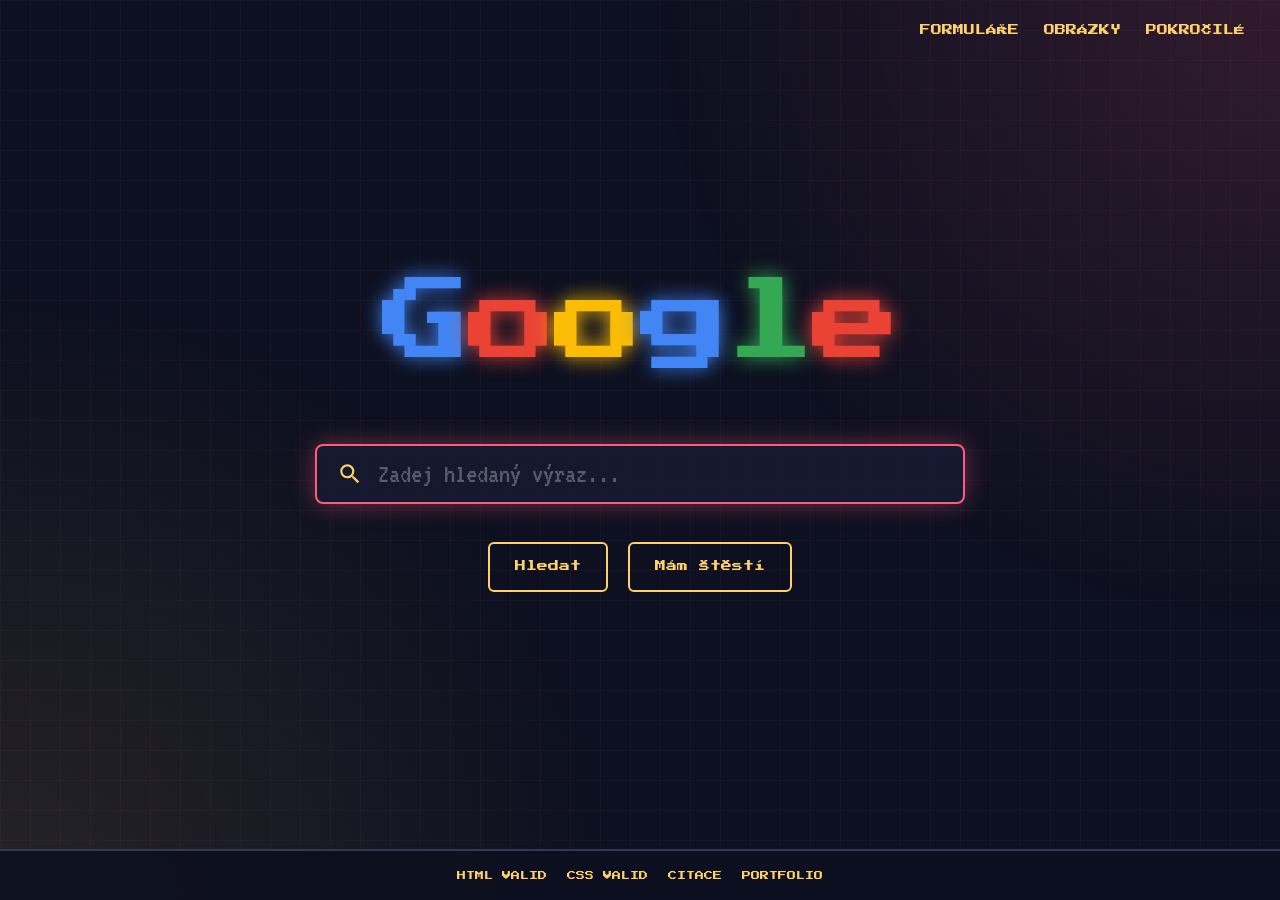
<file: index.html>
<!DOCTYPE html>
<html lang="cs">

<head>
    <meta charset="UTF-8">
    <meta name="viewport" content="width=device-width, initial-scale=1.0">
    <title>Google // Retro Search</title>
    <link rel="icon" type="image/svg+xml" href="favicon.svg">
    <link rel="stylesheet" href="style.css">
</head>

<body>
    <header class="top-nav">
        <div class="nav-right">
            <a href="forms.html">FORMULÁŘE</a>
            <a href="images.html">OBRÁZKY</a>
            <a href="advanced.html">POKROČILÉ</a>
        </div>
    </header>

    <main class="main-content">
        <div class="pixel-logo">
            <span>G</span><span>o</span><span>o</span><span>g</span><span>l</span><span>e</span>
        </div>

        <form action="https://www.google.com/search" method="GET" class="search-form">
            <div class="search-bar">
                <svg focusable="false" xmlns="http://www.w3.org/2000/svg" viewBox="0 0 24 24" class="search-icon">
                    <path
                        d="M15.5 14h-.79l-.28-.27A6.471 6.471 0 0 0 16 9.5 6.5 6.5 0 1 0 9.5 16c1.61 0 3.09-.59 4.23-1.57l.27.28v.79l5 4.99L20.49 19l-4.99-5zm-6 0C7.01 14 5 11.99 5 9.5S7.01 5 9.5 5 14 7.01 14 9.5 11.99 14 9.5 14z">
                    </path>
                </svg>
                <input type="text" name="q" id="search-query" required autocomplete="off" autofocus placeholder="Zadej hledaný výraz...">
            </div>

            <div class="search-buttons">
                <input type="submit" value="Hledat">
                <input type="submit" id="lucky-button" value="Mám štěstí" formaction="https://www.google.com/search" name="btnI">
            </div>
        </form>
    </main>

    <footer class="retro-footer">
        <a href="https://validator.w3.org/nu/?doc=https%3A%2F%2Fdaniel-gorcica.github.io%2Fgooglesearch%2Findex.html"
            target="_blank">HTML VALID</a>
        <a href="https://jigsaw.w3.org/css-validator/validator?uri=https%3A%2F%2Fdaniel-gorcica.github.io%2Fgooglesearch%2Findex.html&profile=css3svg"
            target="_blank">CSS VALID</a>
        <a href="https://github.com/daniel-gorcica/googlesearch/blob/main/citace.md" target="_blank">CITACE</a>
        <a href="https://daniel-gorcica.github.io/" target="_blank">PORTFOLIO</a>
    </footer>
    <script>
        const searchQuery = document.getElementById("search-query");
        const luckyButton = document.getElementById("lucky-button");
        const randomLinks = [
            "https://cs.wikipedia.org/wiki/Speci%C3%A1ln%C3%AD:N%C3%A1hodn%C3%A1_str%C3%A1nka",
            "https://www.nasa.gov/",
            "https://www.nationalgeographic.com/",
            "https://www.ted.com/",
            "https://www.openstreetmap.org/",
            "https://www.imdb.com/",
            "https://www.gutenberg.org/"
        ];

        luckyButton.addEventListener("click", (event) => {
            if (!searchQuery.value.trim()) {
                event.preventDefault();
                const randomIndex = Math.floor(Math.random() * randomLinks.length);
                window.location.href = randomLinks[randomIndex];
            }
        });
    </script>
</body>

</html>
</file>
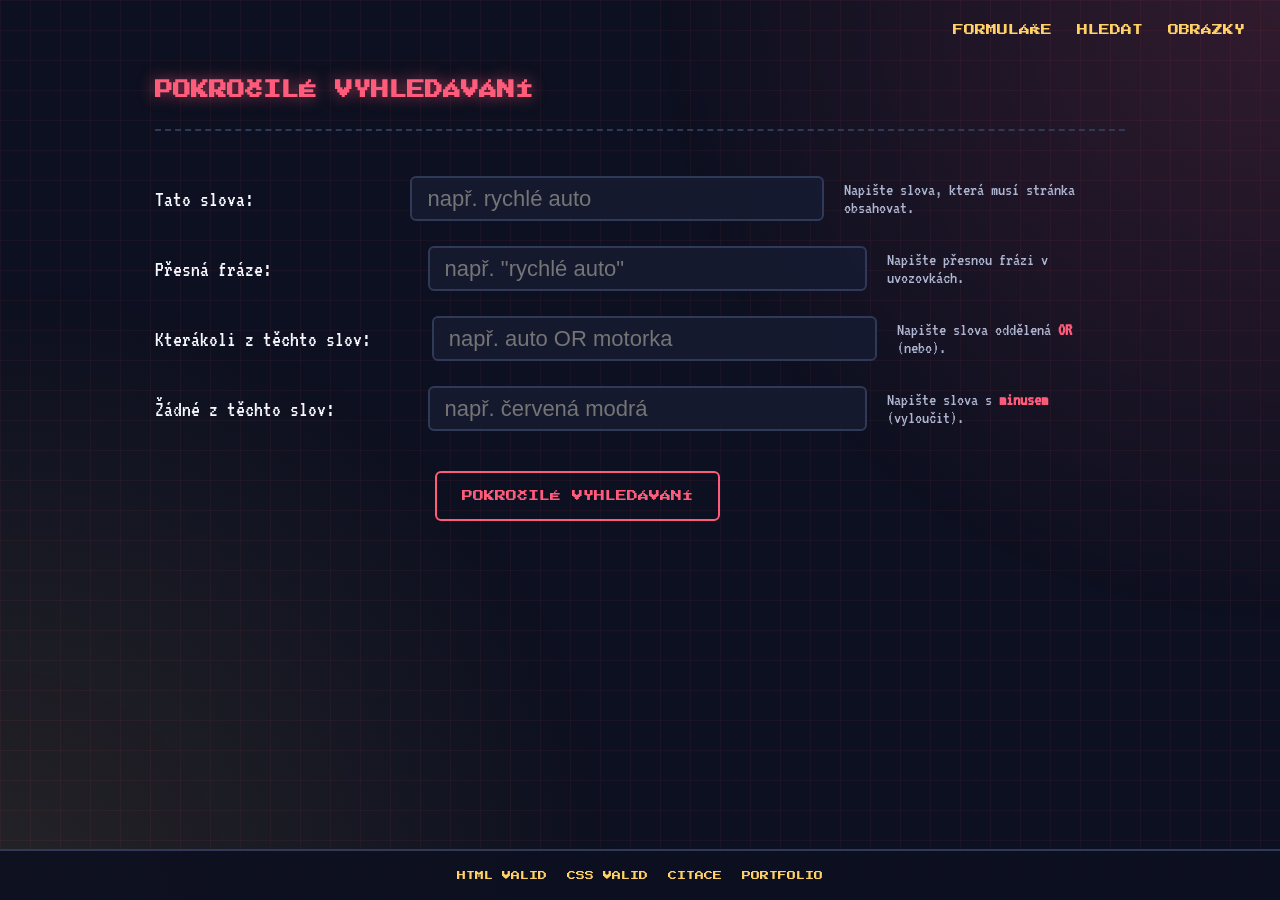
<file: advanced.html>
<!DOCTYPE html>
<html lang="cs">
<head>
    <meta charset="UTF-8">
    <meta name="viewport" content="width=device-width, initial-scale=1.0">
    <title>Google // Pokročilé</title>
    <link rel="icon" type="image/svg+xml" href="favicon.svg">
    <link rel="stylesheet" href="style.css">
</head>
<body>
    <header class="top-nav">
        <div class="nav-right">
            <a href="forms.html">FORMULÁŘE</a>
            <a href="index.html">HLEDAT</a>
            <a href="images.html">OBRÁZKY</a>
        </div>
    </header>

    <main class="advanced-content">
        <h1>POKROČILÉ VYHLEDÁVÁNÍ</h1>
        <hr>

        <form action="https://www.google.com/search" method="GET">
            <div class="advanced-row">
                <label for="as_q">Tato slova:</label>
                <input type="text" name="as_q" id="as_q" placeholder="např. rychlé auto">
                <span class="hint">Napište slova, která musí stránka obsahovat.</span>
            </div>
            <div class="advanced-row">
                <label for="as_epq">Přesná fráze:</label>
                <input type="text" name="as_epq" id="as_epq" placeholder='např. "rychlé auto"'>
                <span class="hint">Napište přesnou frázi v uvozovkách.</span>
            </div>
            <div class="advanced-row">
                <label for="as_oq">Kterákoli z těchto slov:</label>
                <input type="text" name="as_oq" id="as_oq" placeholder="např. auto OR motorka">
                <span class="hint">Napište slova oddělená <b>OR</b> (nebo).</span>
            </div>
            <div class="advanced-row">
                <label for="as_eq">Žádné z těchto slov:</label>
                <input type="text" name="as_eq" id="as_eq" placeholder="např. červená modrá">
                <span class="hint">Napište slova s <b>minusem</b> (vyloučit).</span>
            </div>
            <div class="advanced-submit">
                <input type="submit" value="POKROČILÉ VYHLEDÁVÁNÍ">
            </div>
        </form>
    </main>

    <footer class="retro-footer">
        <a href="https://validator.w3.org/nu/?doc=https%3A%2F%2Fdaniel-gorcica.github.io%2Fgooglesearch%2Fadvanced.html" target="_blank">HTML VALID</a>
        <a href="https://jigsaw.w3.org/css-validator/validator?uri=https%3A%2F%2Fdaniel-gorcica.github.io%2Fgooglesearch%2Fadvanced.html&profile=css3svg" target="_blank">CSS VALID</a>
        <a href="https://github.com/daniel-gorcica/googlesearch/blob/main/citace.md" target="_blank">CITACE</a>
        <a href="https://daniel-gorcica.github.io/" target="_blank">PORTFOLIO</a>
    </footer>
</body>
</html>
</file>
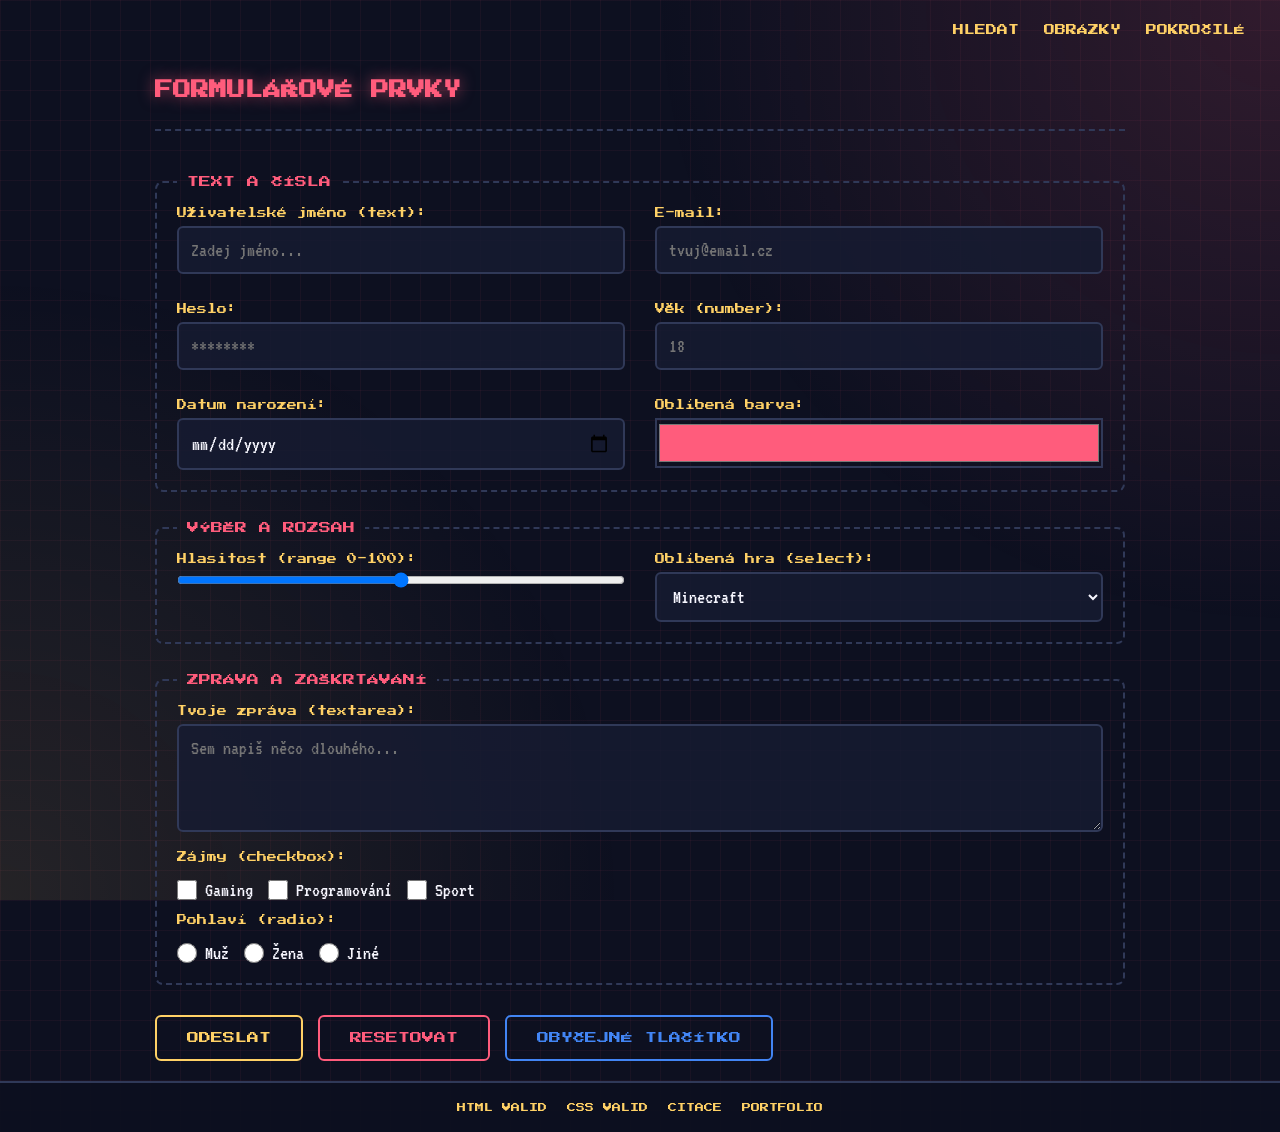
<file: forms.html>
<!DOCTYPE html>
<html lang="cs">

<head>
    <meta charset="UTF-8">
    <meta name="viewport" content="width=device-width, initial-scale=1.0">
    <title>Google // Formuláře</title>
    <link rel="icon" type="image/svg+xml" href="favicon.svg">
    <link rel="stylesheet" href="style.css">
</head>

<body>
    <header class="top-nav">
        <div class="nav-right">
            <a href="index.html">HLEDAT</a>
            <a href="images.html">OBRÁZKY</a>
            <a href="advanced.html">POKROČILÉ</a>
        </div>
    </header>

    <main class="form-content">
        <h1>FORMULÁŘOVÉ PRVKY</h1>
        <hr>

        <form action="forms.html" method="GET" id="demo-form">
            <fieldset>
                <legend>TEXT A ČÍSLA</legend>
                <div class="form-grid">
                    <div class="form-group">
                        <label for="username">Uživatelské jméno (text):</label>
                        <input type="text" id="username" name="username" placeholder="Zadej jméno..." required>
                    </div>
                    <div class="form-group">
                        <label for="email">E-mail:</label>
                        <input type="email" id="email" name="email" placeholder="tvuj@email.cz" required>
                    </div>
                    <div class="form-group">
                        <label for="password">Heslo:</label>
                        <input type="password" id="password" name="password" placeholder="********" required>
                    </div>
                    <div class="form-group">
                        <label for="age">Věk (number):</label>
                        <input type="number" id="age" name="age" min="1" max="100" placeholder="18">
                    </div>
                    <div class="form-group">
                        <label for="date">Datum narození:</label>
                        <input type="date" id="date" name="date">
                    </div>
                    <div class="form-group">
                        <label for="color">Oblíbená barva:</label>
                        <input type="color" id="color" name="color" value="#ff5c7c">
                    </div>
                </div>
            </fieldset>

            <fieldset>
                <legend>VÝBĚR A ROZSAH</legend>
                <div class="form-grid">
                    <div class="form-group">
                        <label for="volume">Hlasitost (range 0-100):</label>
                        <input type="range" id="volume" name="volume" min="0" max="100" value="50">
                    </div>
                    <div class="form-group">
                        <label for="game">Oblíbená hra (select):</label>
                        <select id="game" name="game">
                            <option value="minecraft">Minecraft</option>
                            <option value="rl">Rocket League</option>
                            <option value="cs">Counter-Strike</option>
                            <option value="other">Jiná...</option>
                        </select>
                    </div>
                </div>
            </fieldset>

            <fieldset>
                <legend>ZPRÁVA A ZAŠKRTÁVÁNÍ</legend>
                <div class="form-group" style="margin-bottom: 20px;">
                    <label for="message">Tvoje zpráva (textarea):</label>
                    <textarea id="message" name="message" rows="4" placeholder="Sem napiš něco dlouhého..."></textarea>
                </div>

                <div class="form-group">
                    <label>Zájmy (checkbox):</label>
                    <div class="check-group">
                        <label><input type="checkbox" name="zajmy" value="gaming"> Gaming</label>
                        <label><input type="checkbox" name="zajmy" value="coding"> Programování</label>
                        <label><input type="checkbox" name="zajmy" value="sport"> Sport</label>
                    </div>
                </div>

                <div class="form-group" style="margin-top: 15px;">
                    <label>Pohlaví (radio):</label>
                    <div class="check-group">
                        <label><input type="radio" name="pohlavi" value="m"> Muž</label>
                        <label><input type="radio" name="pohlavi" value="z"> Žena</label>
                        <label><input type="radio" name="pohlavi" value="j"> Jiné</label>
                    </div>
                </div>
            </fieldset>

            <div class="btn-group">
                <button type="submit" class="form-btn">ODESLAT</button>
                <button type="reset" class="form-btn reset">RESETOVAT</button>
                <button type="button" id="ordinary-button" class="form-btn" style="border-color: #4285f4; color: #4285f4;">OBYČEJNÉ
                    TLAČÍTKO</button>
            </div>
            <p id="form-status" role="status" aria-live="polite"></p>
        </form>
    </main>

    <footer class="retro-footer">
        <a href="https://validator.w3.org/nu/?doc=https%3A%2F%2Fdaniel-gorcica.github.io%2Fgooglesearch%2Fforms.html"
            target="_blank">HTML VALID</a>
        <a href="https://jigsaw.w3.org/css-validator/validator?uri=https%3A%2F%2Fdaniel-gorcica.github.io%2Fgooglesearch%2Fforms.html&profile=css3svg"
            target="_blank">CSS VALID</a>
        <a href="https://github.com/daniel-gorcica/googlesearch/blob/main/citace.md" target="_blank">CITACE</a>
        <a href="https://daniel-gorcica.github.io/" target="_blank">PORTFOLIO</a>
    </footer>
    <script>
        const demoForm = document.getElementById("demo-form");
        const formStatus = document.getElementById("form-status");

        demoForm.addEventListener("submit", () => {
            formStatus.textContent = "Formulář byl úspěšně odeslán.";
        });

        demoForm.addEventListener("reset", () => {
            formStatus.textContent = "";
        });

        document.getElementById("ordinary-button").addEventListener("click", () => {
            formStatus.textContent = "Obyčejné tlačítko funguje.";
        });
    </script>
</body>

</html>
</file>
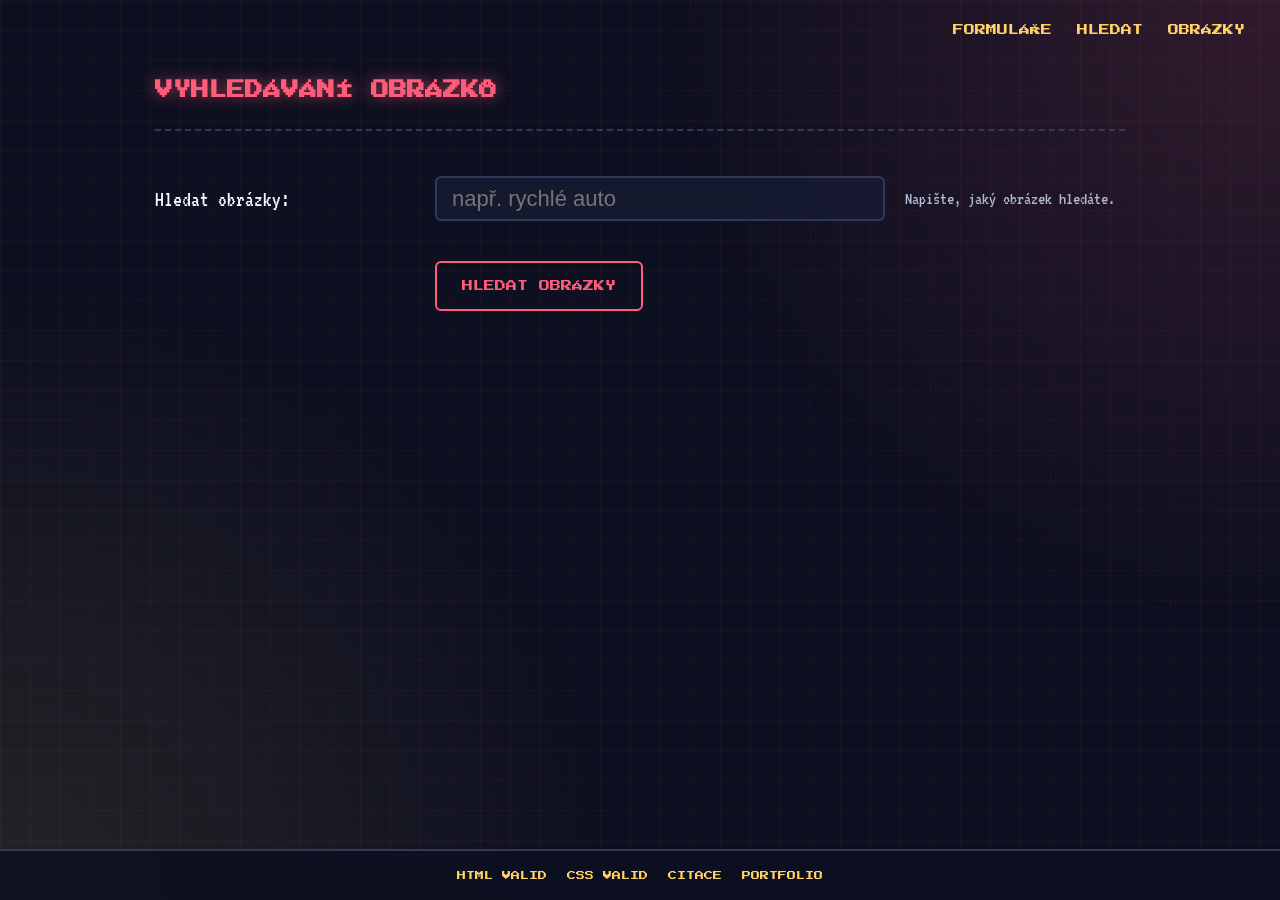
<file: images.html>
<!DOCTYPE html>
<html lang="cs">

<head>
    <meta charset="UTF-8">
    <meta name="viewport" content="width=device-width, initial-scale=1.0">
    <title>Google // Obrázky</title>
    <link rel="icon" type="image/svg+xml" href="favicon.svg">
    <link rel="stylesheet" href="style.css">
</head>

<body>
    <header class="top-nav">
        <div class="nav-right">
            <a href="forms.html">FORMULÁŘE</a>
            <a href="index.html">HLEDAT</a>
            <a href="images.html">OBRÁZKY</a>
        </div>
    </header>

    <main class="advanced-content">
        <h1>VYHLEDÁVÁNÍ OBRÁZKŮ</h1>
        <hr>

        <form action="https://www.google.com/search" method="GET">
            <input type="hidden" name="tbm" value="isch">
            <div class="advanced-row">
                <label for="q">Hledat obrázky:</label>
                <input type="text" name="q" id="q" placeholder="např. rychlé auto" required>
                <span class="hint">Napište, jaký obrázek hledáte.</span>
            </div>
            <div class="advanced-submit">
                <input type="submit" value="HLEDAT OBRÁZKY">
            </div>
        </form>
    </main>

    <footer class="retro-footer">
        <a href="https://validator.w3.org/nu/?doc=https%3A%2F%2Fdaniel-gorcica.github.io%2Fgooglesearch%2Fimages.html"
            target="_blank">HTML VALID</a>
        <a href="https://jigsaw.w3.org/css-validator/validator?uri=https%3A%2F%2Fdaniel-gorcica.github.io%2Fgooglesearch%2Fimages.html&profile=css3svg"
            target="_blank">CSS VALID</a>
        <a href="https://github.com/daniel-gorcica/googlesearch/blob/main/citace.md" target="_blank">CITACE</a>
        <a href="https://daniel-gorcica.github.io/" target="_blank">PORTFOLIO</a>
    </footer>
</body>

</html>
</file>
<file: style.css>
@import url('https://fonts.googleapis.com/css2?family=Press+Start+2P&family=VT323&display=swap');

:root {
    --bg-dark: #0d1020;
    --pink: #ff5c7c;
    --gold: #ffd166;
    --text-light: #f7f7ff;
    --glass: rgba(23, 28, 50, 0.85);
}

* {
    box-sizing: border-box;
    margin: 0;
    padding: 0;
}

body {
    min-height: 100vh;
    display: flex;
    flex-direction: column;
    background-color: var(--bg-dark);
    background-image:
        linear-gradient(rgba(255, 92, 124, 0.05) 1px, transparent 1px),
        linear-gradient(90deg, rgba(255, 92, 124, 0.05) 1px, transparent 1px);
    background-size: 30px 30px;
    color: var(--text-light);
    font-family: 'VT323', monospace;
    font-size: 22px;
    overflow-x: hidden;
}

body::before {
    content: '';
    position: fixed;
    top: 0;
    left: 0;
    right: 0;
    bottom: 0;
    background: radial-gradient(circle at top right, rgba(255, 92, 124, 0.15), transparent 40%),
        radial-gradient(circle at bottom left, rgba(255, 209, 102, 0.1), transparent 40%);
    z-index: -1;
    pointer-events: none;
}

/* === HORNÍ NAVIGACE === */
.top-nav {
    display: flex;
    justify-content: flex-end;
    align-items: center;
    padding: 25px 35px;
}

.nav-right {
    display: flex;
    align-items: center;
    gap: 25px;
}

.top-nav a {
    text-decoration: none;
    color: var(--gold);
    font-family: 'Press Start 2P', monospace;
    font-size: 11px;
    transition: all 0.3s ease;
    position: relative;
}

.top-nav a::after {
    content: '';
    position: absolute;
    bottom: -5px;
    left: 0;
    width: 0%;
    height: 2px;
    background: var(--pink);
    transition: 0.3s ease;
}

.top-nav a:hover {
    color: var(--pink);
    text-shadow: 0 0 10px var(--pink);
}

.top-nav a:hover::after {
    width: 100%;
}

/* === HLAVNÍ OBSAH === */
.main-content {
    flex: 1;
    display: flex;
    flex-direction: column;
    align-items: center;
    justify-content: center;
    margin-top: -50px;
}

/* PIXELOVÉ LOGO */
.pixel-logo {
    font-family: 'Press Start 2P', monospace;
    font-size: 90px;
    margin-bottom: 70px;
    letter-spacing: -4px;
    text-align: center;
    line-height: 1.2;
    animation: float-logo 4s ease-in-out infinite;
}

@keyframes float-logo {

    0%,
    100% {
        transform: translateY(0);
    }

    50% {
        transform: translateY(-10px);
    }
}

.pixel-logo span:nth-child(1) {
    color: #4285f4;
    text-shadow: 0 0 20px #4285f4;
}

.pixel-logo span:nth-child(2) {
    color: #ea4335;
    text-shadow: 0 0 20px #ea4335;
}

.pixel-logo span:nth-child(3) {
    color: #fbbc05;
    text-shadow: 0 0 20px #fbbc05;
}

.pixel-logo span:nth-child(4) {
    color: #4285f4;
    text-shadow: 0 0 20px #4285f4;
}

.pixel-logo span:nth-child(5) {
    color: #34a853;
    text-shadow: 0 0 20px #34a853;
}

.pixel-logo span:nth-child(6) {
    color: #ea4335;
    text-shadow: 0 0 20px #ea4335;
}

/* === VYHLEDÁVACÍ POLE === */
.search-form {
    display: flex;
    flex-direction: column;
    align-items: center;
    width: 100%;
    z-index: 2;
}

.search-bar {
    display: flex;
    align-items: center;
    width: 100%;
    max-width: 650px;
    height: 60px;
    background: var(--glass);
    border: 2px solid #303958;
    border-radius: 8px;
    padding: 0 20px;
    margin-bottom: 35px;
    transition: all 0.4s ease;
    box-shadow: 0 10px 30px rgba(0, 0, 0, 0.5);
}

.search-bar:hover,
.search-bar:focus-within {
    border-color: var(--pink);
    box-shadow: 0 0 25px rgba(255, 92, 124, 0.4);
    transform: translateY(-3px);
}

.search-icon {
    fill: var(--gold);
    width: 26px;
    height: 26px;
    margin-right: 15px;
}

.search-bar input[type="text"] {
    flex: 1;
    height: 100%;
    border: none;
    outline: none;
    font-size: 28px;
    font-family: 'VT323', monospace;
    color: var(--text-light);
    background: transparent;
}

.search-bar input[type="text"]::placeholder {
    color: rgba(247, 247, 255, 0.3);
}

/* === TLAČÍTKA === */
.search-buttons {
    display: flex;
    gap: 20px;
}

.search-buttons input[type="submit"] {
    background-color: transparent;
    border: 2px solid var(--gold);
    border-radius: 6px;
    color: var(--gold);
    font-family: 'Press Start 2P', monospace;
    font-size: 11px;
    padding: 0 25px;
    height: 50px;
    cursor: pointer;
    transition: all 0.3s ease;
}

.search-buttons input[type="submit"]:hover {
    background-color: var(--gold);
    color: var(--bg-dark);
    box-shadow: 0 0 25px var(--gold);
    transform: translateY(-3px);
}

/* === OBRÁZKY === */
.image-search-main {
    margin-top: -20px;
}

.image-logo {
    display: flex;
    align-items: center;
    gap: 20px;
    margin-bottom: 50px;
}

.image-logo .pixel-logo {
    margin-bottom: 0;
    font-size: 50px;
    animation: none;
}

.images-text {
    color: var(--gold);
    font-family: 'Press Start 2P', monospace;
    font-size: 24px;
    text-shadow: 0 0 15px var(--gold);
}

/* === POKROČILÉ === */
.advanced-content,
.form-content {
    width: 100%;
    max-width: 1050px;
    margin: 20px auto;
    padding: 0 40px;
    z-index: 2;
}

.advanced-content h1,
.form-content h1 {
    font-family: 'Press Start 2P', monospace;
    font-size: 18px;
    color: var(--pink);
    margin-bottom: 30px;
    text-shadow: 0 0 15px rgba(255, 92, 124, 0.6);
}

.advanced-content hr,
.form-content hr {
    border: 0;
    border-top: 2px dashed #303958;
    margin-bottom: 45px;
}

.advanced-row {
    display: flex;
    align-items: center;
    margin-bottom: 25px;
}

.advanced-row label {
    width: 280px;
    font-size: 22px;
    color: var(--text-light);
}

.advanced-row input[type="text"] {
    width: 450px;
    height: 45px;
    padding: 0 15px;
    background: var(--glass);
    border: 2px solid #303958;
    border-radius: 6px;
    color: var(--gold);
    font-size: 22px;
    outline: none;
}

.advanced-row input[type="text"]:focus {
    border-color: var(--pink);
    box-shadow: 0 0 15px rgba(255, 92, 124, 0.3);
}

.hint {
    margin-left: 20px;
    font-size: 18px;
    color: #adb5d0;
}

.hint b {
    color: var(--pink);
}

.advanced-submit {
    display: flex;
    margin-left: 280px;
    margin-top: 40px;
}

.advanced-submit input[type="submit"] {
    background-color: transparent;
    border: 2px solid var(--pink);
    color: var(--pink);
    border-radius: 6px;
    padding: 0 25px;
    height: 50px;
    font-family: 'Press Start 2P', monospace;
    font-size: 11px;
    cursor: pointer;
}

.advanced-submit input[type="submit"]:hover {
    background-color: var(--pink);
    color: var(--bg-dark);
    box-shadow: 0 0 25px var(--pink);
}

/* === FORMULÁŘOVÁ STRÁNKA === */
.form-grid {
    display: grid;
    grid-template-columns: 1fr 1fr;
    gap: 30px;
}

.form-group {
    display: flex;
    flex-direction: column;
    gap: 8px;
}

.form-group label {
    color: var(--gold);
    font-family: 'Press Start 2P', monospace;
    font-size: 10px;
}

.form-group input[type="text"],
.form-group input[type="email"],
.form-group input[type="password"],
.form-group input[type="number"],
.form-group input[type="date"],
.form-group select,
.form-group textarea {
    background: var(--glass);
    border: 2px solid #303958;
    border-radius: 6px;
    color: var(--text-light);
    padding: 12px;
    font-family: 'VT323', monospace;
    font-size: 20px;
    outline: none;
}

.form-group input:focus,
.form-group select:focus,
.form-group textarea:focus {
    border-color: var(--pink);
    box-shadow: 0 0 15px rgba(255, 92, 124, 0.3);
}

.form-group input[type="color"] {
    width: 100%;
    height: 50px;
    border: 2px solid #303958;
    background: transparent;
    cursor: pointer;
}

.form-group input[type="range"] {
    width: 100%;
    cursor: pointer;
}

.check-group {
    display: flex;
    gap: 15px;
    flex-wrap: wrap;
    margin-top: 10px;
}

.check-group label {
    color: var(--text-light);
    font-family: 'VT323', monospace;
    font-size: 20px;
    display: flex;
    align-items: center;
    gap: 8px;
    cursor: pointer;
}

.check-group input {
    cursor: pointer;
    width: 20px;
    height: 20px;
    accent-color: var(--pink);
}

fieldset {
    border: 2px dashed #303958;
    padding: 20px;
    border-radius: 8px;
    margin-bottom: 30px;
}

legend {
    color: var(--pink);
    font-family: 'Press Start 2P', monospace;
    font-size: 12px;
    padding: 0 10px;
}

.btn-group {
    display: flex;
    gap: 15px;
    margin-top: 30px;
}

.form-btn {
    background: transparent;
    border: 2px solid var(--gold);
    color: var(--gold);
    padding: 15px 30px;
    font-family: 'Press Start 2P', monospace;
    font-size: 12px;
    cursor: pointer;
    border-radius: 6px;
    transition: 0.3s;
}

.form-btn:hover {
    background: var(--gold);
    color: var(--bg-dark);
}

.form-btn.reset {
    border-color: var(--pink);
    color: var(--pink);
}

.form-btn.reset:hover {
    background: var(--pink);
    color: var(--bg-dark);
}

/* === SPODNÍ PATIČKA === */
.retro-footer {
    display: flex;
    justify-content: center;
    flex-wrap: wrap;
    gap: 20px;
    padding: 20px;
    margin-top: auto;
    background: rgba(13, 16, 32, 0.9);
    border-top: 2px solid #303958;
}

.retro-footer a {
    color: var(--gold);
    text-decoration: none;
    font-family: 'Press Start 2P', monospace;
    font-size: 9px;
    transition: 0.3s;
}

.retro-footer a:hover {
    color: var(--pink);
    text-shadow: 0 0 10px var(--pink);
}

@media (max-width: 768px) {
    .pixel-logo {
        font-size: 45px;
        letter-spacing: -2px;
        margin-bottom: 40px;
    }

    .image-logo .pixel-logo {
        font-size: 30px;
    }

    .form-grid {
        grid-template-columns: 1fr;
    }
}
</file>
